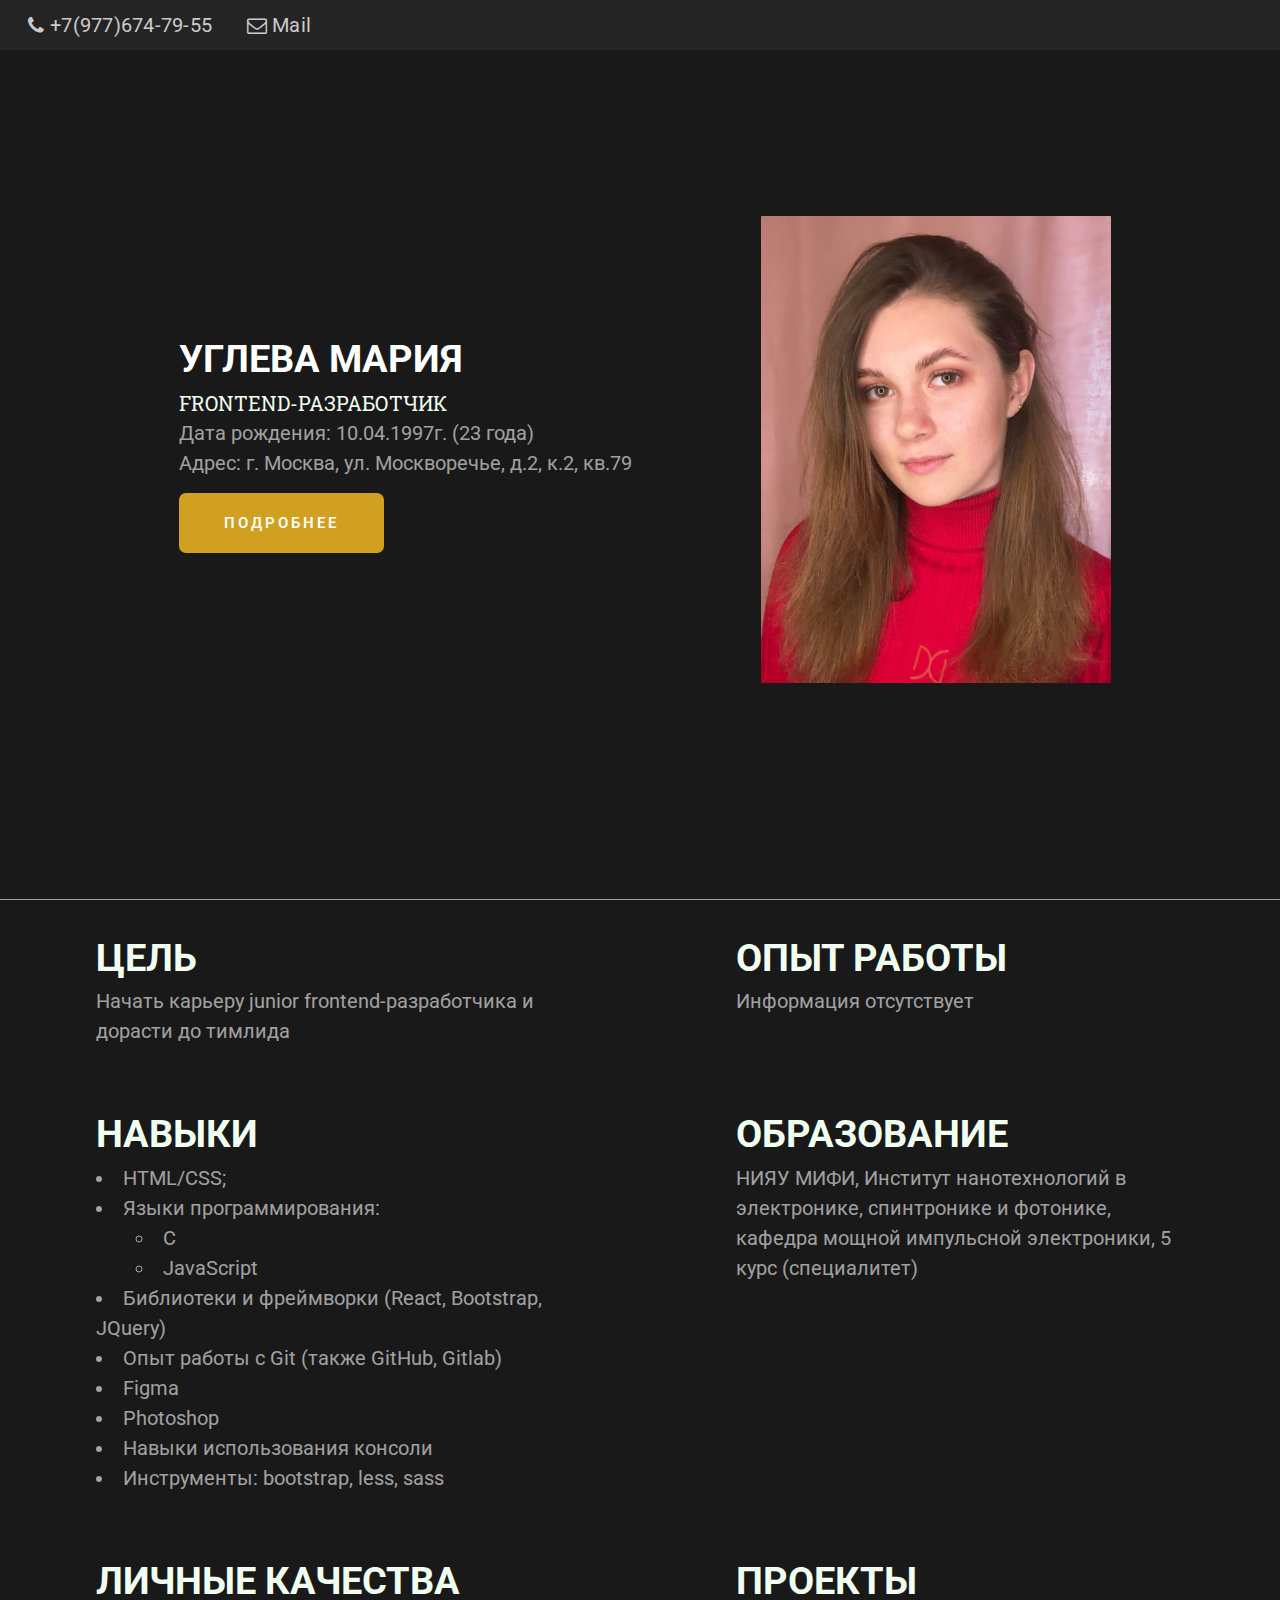
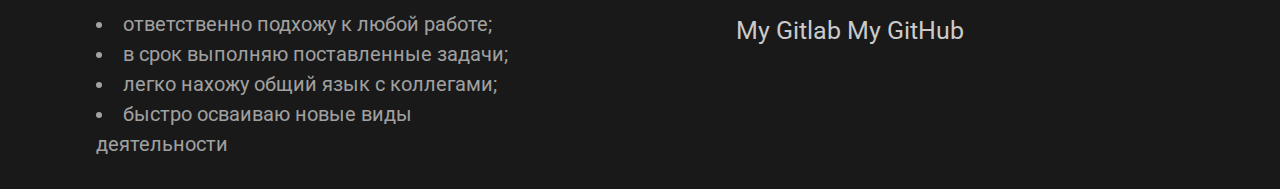
<file: index.html>
<!DOCTYPE html>
<html lang="ru">

<head>

    <meta charset="utf-8">
    <title>Resume</title>
    <meta name="description" content="">
    <meta http-equiv="X-UA-Compatible" content="IE=edge">
    <meta name="viewport" content="width=device-width, initial-scale=1, maximum-scale=1">
    <link href="https://fonts.googleapis.com/css?family=PT+Serif|Roboto:400,500,700&display=swap&subset=cyrillic"
        rel="stylesheet">
    <link
        href="https://fonts.googleapis.com/css?family=Roboto+Slab:400,500,600,700,800,900&display=swap&subset=cyrillic"
        rel="stylesheet">
    <link rel="stylesheet" href="css/style.css">
    <link rel="stylesheet" href="css/fonts.css">
    <link rel="stylesheet" href="css/media.css">

    <meta property="og:image" content="path/to/image.jpg">
    <meta name="theme-color" content="#000">
    <meta name="msapplication-navbutton-color" content="#000">
    <meta name="apple-mobile-web-app-status-bar-style" content="#000">
</head>

<body>
    <header class='header'>
        <div class="header__top">
            <div class="container_1">
                <div class="header__contacts">
                    <a class="header__phone" href="tel:79776747955">+7(977)674-79-55</a>
                    <a class="header__email" href="mailto:uglewa.maria@yandex.ru">Mail</a>
                </div>
            </div>
        </div>    
    </header>
    <div class="wrapper_home">
        <div class="hello_grid">
            <div class="flex-center">
                <div class="hello">
                    <p class="my_name">Углева Мария</p>
                    <p class="text who_i">Frontend-разработчик</p>
                    <p class="text">Дата рождения: 10.04.1997г. (23 года)</p>
                    <p class="text">Адрес: г. Москва, ул. Москворечье, д.2, к.2, кв.79</p>
                    <a href="#main" class="button_my">подробнее</a>
                </div>
            </div>
            <div class='photo'><img class='picture' src="img/i.jpg"></div>
        </div>
    </div>
    <div id='main' class="wrapper_main">
        <div class="box">
            <p class='text_head'>Цель</p>
            <p class="text">Начать карьеру junior frontend-разработчика и дорасти до тимлида</p>
        </div>
        <div class="box">
            <p class="text_head">Опыт работы</p>
            <p class="text">Информация отсутствует</p>
        </div>
        <div class="box">
            <p class="text_head">Навыки</p>
            <ul class="text list">
                <li>HTML/CSS;</li>
                <li>Языки программирования:
                    <ul>
                        <li>C</li>
                        <li>JavaScript</li>
                    </ul>
                </li>
                <li>Библиотеки и фреймворки (React, Bootstrap, JQuery)</li>
                <li>Опыт работы с Git (также GitHub, Gitlab)</li>
                <li>Figma</li>
                <li>Photoshop</li>
                <li>Навыки использования консоли</li>
                <li>Инструменты: bootstrap, less, sass</li>
            </ul>
        </div>
        <div class="box">
            <p class="text_head">Образование</p>
            <p class="text">НИЯУ МИФИ, Институт нанотехнологий в электронике, спинтронике и фотонике, кафедра мощной
                импульсной электроники, 5 курс (специалитет)</p>
        </div>
        <div class="box">
            <p class="text_head">Личные качества</p>
            <ul class="text list">
                <li>ответственно подхожу к любой работе;</li>
                <li>в срок выполняю поставленные задачи;</li>
                <li>легко нахожу общий язык с коллегами;</li>
                <li>быстро осваиваю новые виды деятельности</li>
            </ul>
        </div>
        <div class="box">
            <p class="text_head">Проекты</p>
            <a href='https://gitlab.com/MariyaU'>My Gitlab</a>
            <a href='https://github.com/MariaUgleva'>My GitHub</a>
        </div>
    </div>
</body>

</html>
</file>
<file: css/style.css>
*{
    box-sizing: border-box;
    margin: 0;
    user-select: none;
}

.wrapper_home {
    min-width: 320px;
    min-height: 700px;
    height: 100vh;
    background-color: rgba(0, 0,0, 0.9);
    font-size: 25px;
    border-bottom: 0.3px;
    border-bottom-style: solid;
    border-bottom-color: rgba(255, 255, 255, 0.6) ;
}
.my_name {
    text-transform: uppercase;
    font-weight: bold;
}
a{
    text-decoration: none;
    display: inline-block;
    color: #cbcacb;   
}
a:focus, a:hover {
    text-decoration: none;
    color: white;
}
.container_1{
    display: inline-block;
    max-width: 1170px;
    margin: 0;
    padding: 0 15px;
}

body{
    font-family: 'Roboto', sans-serif;
    font-weight: 400;
    line-height: 1.75;
    color: #5e5e5e;
    min-height: 700px;
    position: relative;
}
.header{
    font-family: 'Roboto', sans-serif;
    position: absolute;
    width: 100%;
}
.header__top{
    display: flex;
    justify-content: space-between;
    background-color: rgba(48, 48, 48, 0.5);
    align-items: center; 
 } 
.header__contacts:after{
    content: "";
    clear: both;
    display: block;
}
.header__phone, .header__email{
color: #cbcacb;
letter-spacing: 0.25px;
line-height: 45px;
white-space: nowrap;
}
.header__phone:hover, .header__email:hover {
    text-decoration: none;
    color:white;
}
.header__phone{
    padding-left: 20px;
    padding-right: 30px;
    position: relative;
}
.header__phone:before{
    content: "\f095";
    font-family: 'icomoon';
    position: absolute;
    left: 0;
    color: #cbcacb;
    padding-left: 3px;
}
.header__email{
    padding-left: 24px;
    position: relative;
}
.header__email:before{
    content: "\f003";
    font-family: 'icomoon';
    position: absolute;
    left: 0;
    color: #cbcacb;
}
.header__content{
    display: inline-block;
}

.header__content-inner{
    display: flex;
    justify-content: space-between;
}
 .hello_grid{
    display: grid;
    grid-area: auto;
    grid-template-columns: repeat(12, 1fr);
    grid-template-rows: repeat(3, 1fr);
    height: 100%;
}
.hello{
    font-family: 'Roboto', sans-serif;
    margin: auto;
    color:white;
    margin: 10px;
}
.flex-center {
    grid-column-start: 3;
    grid-column-end: 8;
    grid-row: 2;
    align-self: center;
}
.photo {
    width: 350px;
    display: flex;
    background-repeat: no-repeat;
    background-size: contain;
    grid-column-start: 10;
    grid-row: 2;
    align-self: center;
    justify-self: center;
}
.picture {
    width: 350px;
    height: auto;
    border-radius: 1px;
}
.button_my{
    display: inline-block;
    border: none;
    background-color: rgba(255, 194, 34, 0.8);
    text-decoration: none;
    padding: 15px 45px;
    font-size: 13px;
    text-transform: uppercase;
    font-weight: 600;
    letter-spacing: 3px;
    border-radius: 2px;
    text-align: center;
    margin: 15px 15px 15px 0px;
    color: white;
}
.button_my:hover {
    background-color:  rgba(255, 194, 34, 1);
    text-decoration: none;
    color: #cbcacb;
}
.wrapper_main {
    display: grid;
    grid-template-columns: repeat(2, 1fr);
    background-color: rgba(0, 0,0, 0.9);
}
.box {
    display: block;
    box-sizing: border-box;
    width: 70%;
    margin: 30px auto;
    background-attachment: fixed;
    font-size: 25px;
    color: honeydew;   
}
.text_head {
    font-weight: bolder;
    /* font-size: 200%; */
    text-transform: uppercase;
}
.text {
    color: rgba(255, 255, 255, 0.6);
    line-height: 1.5;
}

.list{
    list-style-position: inside;
    padding-left: 0;
}
.who_i {
   text-transform: uppercase;
   font-family: 'Roboto Slab';
   color: honeydew;
}
html {
    scroll-behavior: smooth;
}
</file>
<file: css/fonts.css>
@font-face {
  font-family: 'icomoon';
  src:  url('../fonts/icomoon.eot?wfq3mh');
  src:  url('../fonts/icomoon.eot?wfq3mh#iefix') format('embedded-opentype'),
    url('../fonts/icomoon.ttf?wfq3mh') format('truetype'),
    url('../fonts/icomoon.woff?wfq3mh') format('woff'),
    url('../fonts/icomoon.svg?wfq3mh#icomoon') format('svg');
  font-weight: normal;
  font-style: normal;
  font-display: block;
}

[class^="icon-"], [class*=" icon-"] {
  /* use !important to prevent issues with browser extensions that change fonts */
  font-family: 'icomoon' !important;
  speak: none;
  font-style: normal;
  font-weight: normal;
  font-variant: normal;
  text-transform: none;
  line-height: 1;

  /* Better Font Rendering =========== */
  -webkit-font-smoothing: antialiased;
  -moz-osx-font-smoothing: grayscale;
}

.icon-envelope-o:before {
  content: "\f003";
}
.icon-check:before {
  content: "\f00c";
}
.icon-map-marker:before {
  content: "\f041";
}
.icon-phone:before {
  content: "\f095";
}
.icon-briefcase:before {
  content: "\f0b1";
}
.icon-bars:before {
  content: "\f0c9";
}
.icon-navicon:before {
  content: "\f0c9";
}
.icon-reorder:before {
  content: "\f0c9";
}
.icon-angle-left:before {
  content: "\f104";
}
.icon-angle-right:before {
  content: "\f105";
}
.icon-quote-right:before {
  content: "\f10e";
}
</file>
<file: css/media.css>
@media screen and (max-width : 3000px) {
    .photo, .picture {
        width: 700px;
    }
    .text_head, .my_name{
        font-size: 350%;
        line-height: 1.5;
    }
    .text, .header_link {
        font-size: 150%;
    }
    .header__contacts {
        font-size: 37.5px;
    }
    .flex-center {
        grid-column-end: 10;
    }
    .header__top {
        height: 90px;
    }
    .container_1 {
        padding: 0 25px;
    }
    .header__phone, .header__email {
        padding-left: 45px;
    }
    .button_my {
        padding: 45px 155px;
        margin: 25px 25px 25px 0px;
        font-size: 37.5px;
        border-radius: 10px;
    }
}
    
@media screen and (max-width : 1920px) {
    .text_head, .my_name{
        font-size: 37.5px;
        line-height: 1.5;
    }
    .header__phone, .header__email {
        padding-left: 25px;
    }
    .text {
        font-size: 20px;
    }
    .flex-center {
        grid-column-end: 10;
    }
    .photo, .picture {
        width: 350px;
    }
    .header__top {
        height: 50px;
    }
    .header__contacts {
        font-size: 20px;
    }
    .button_my {
        padding: 17px 45px;
        margin: 15px 15px 15px 0px;
        font-size: 15px;
        border-radius: 7px;
    }
}
@media screen and (max-width : 1024px) {
    .text_head, .my_name{
        font-size: 30px;
        line-height: 1.4;
    }
    .button_my {
        font-size: 15px;
        border-radius: 4px;
    }
    .header__phone, .header__email {
        padding-left: 20px;
    }
    .photo, .picture {
        width: 300px;
    }
    .text {
        line-height: 1.6;
        font-size: 20px;
    }
    .flex-center {
        grid-column-end: 10;
    }
    .who_i {
        font-size: 20px;
    }
    .header__contacts {
        font-size: 15px;
    }
}
@media screen and (max-width : 992px) {
    .header_link, .header__contacts {
        font-size: 15px;        
    }
    .who_i {
        font-size: 120px;
    }
    .text {
        line-height: 1.4;
        font-size: 20px;
    }
}

@media screen and (max-width : 768px){
     .picture, .photo {
         width: 230px;
     }
     .box {
         margin: 15px auto;
     }
     .text_head, .my_name {
         line-height: 1.4;
         font-size: 20px;
     }
     .text {
         font-size: 15px;
         line-height: 1.4;
     }
     .wrapper_main {
        grid-template-columns: repeat(1, 1fr);
    }
    .button_my {
        padding: 15px 40px;
        margin: 15px 15px 15px 0px;
        font-size: 15px;
        border-radius: 4px;
    }
}
@media screen and (max-width : 480px){
    .button_my {
        margin: 15px 20px; 
        padding: 10px 30px;
        display: flex;
        justify-content: center;
    }
    .text_head {
        font-size: 100%;
        line-height: 1.6;
    }
    .text {
        font-size: 60%;
    }
    .hello_grid {
        grid-template-columns: repeat(3, 1fr);
        grid-template-rows: repeat(6, 1fr);
    }
    .flex-center {
        grid-row: 4;
        grid-column: 2;
        justify-self: center;
        align-self: center;
    }
    .photo, .picture {
        width: 240px;
         grid-column: 2;
        grid-row: 3;
    }
    .picture {
        margin-bottom: 10px;
    }
    .hello {
        margin: auto;
    }
    .my_name {
        display: flex;
        justify-content: center;
        font-size: 25px;
    }
    .container_1 {
        margin: auto;
    }
}
@media screen and (max-width : 400px){
    .header_link, .header__contacts {
        font-size: 12px;       
    }
    .header__phone, .header__email {
        line-height: 1;
    }
    .header__top {
        height: 40px;
    }
}
@media screen  and (max-width : 320px) {
    .photo, .picture {
        width: 210px;
    }
    .header__contacts {
        display: flex;
        justify-content: space-between;
        align-items: center;
        font-size: 10px;
    }
    .button_my {
        font-size: 13px;
    }
}

@media screen and (min-width : 320px) {

}	

@media  screen and (min-width : 480px){

}
	/**/


/* Small Devices, Tablets */
@media  screen and (min-width : 768px) {

}


/* Medium Devices, Desktops */
@media  screen and (min-width : 992px) {

}
	/**/


/* Large Devices, Wide Screens */
@media  screen and (min-width : 1200px) {

}
</file>
